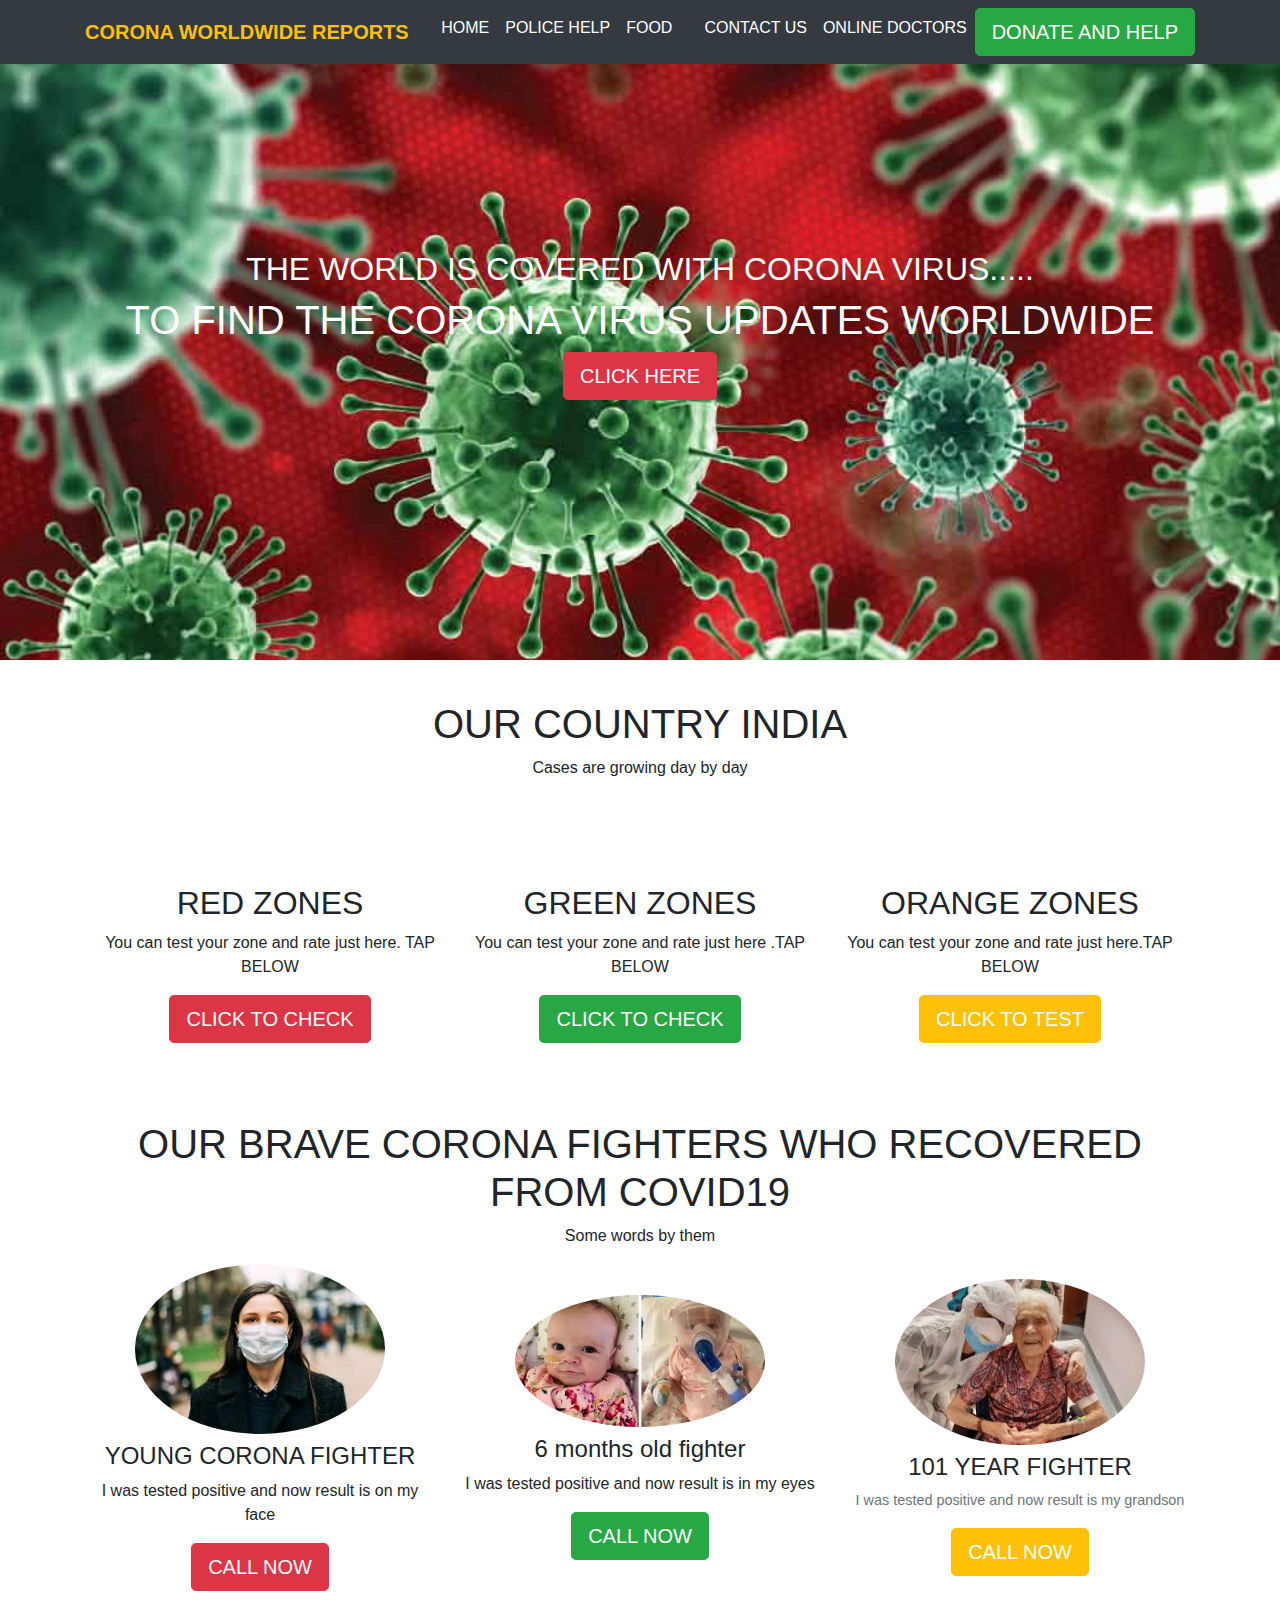
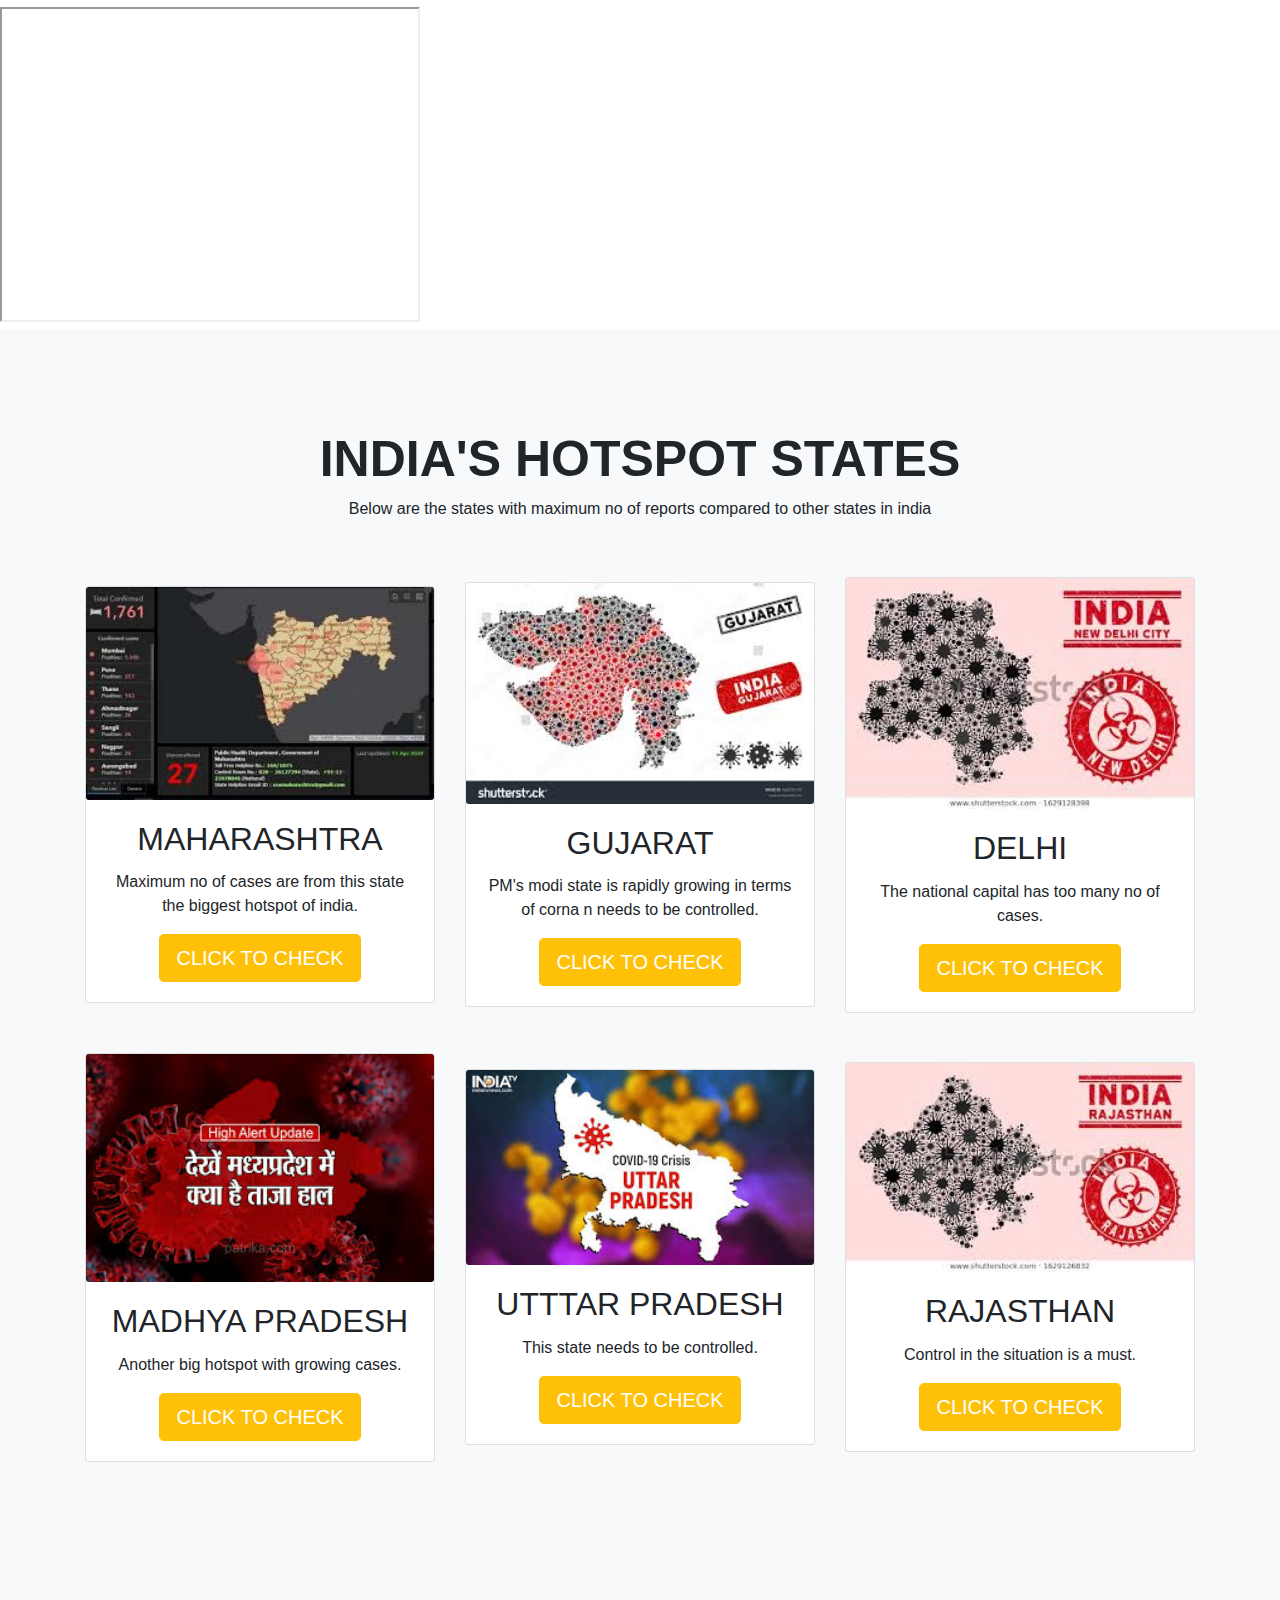
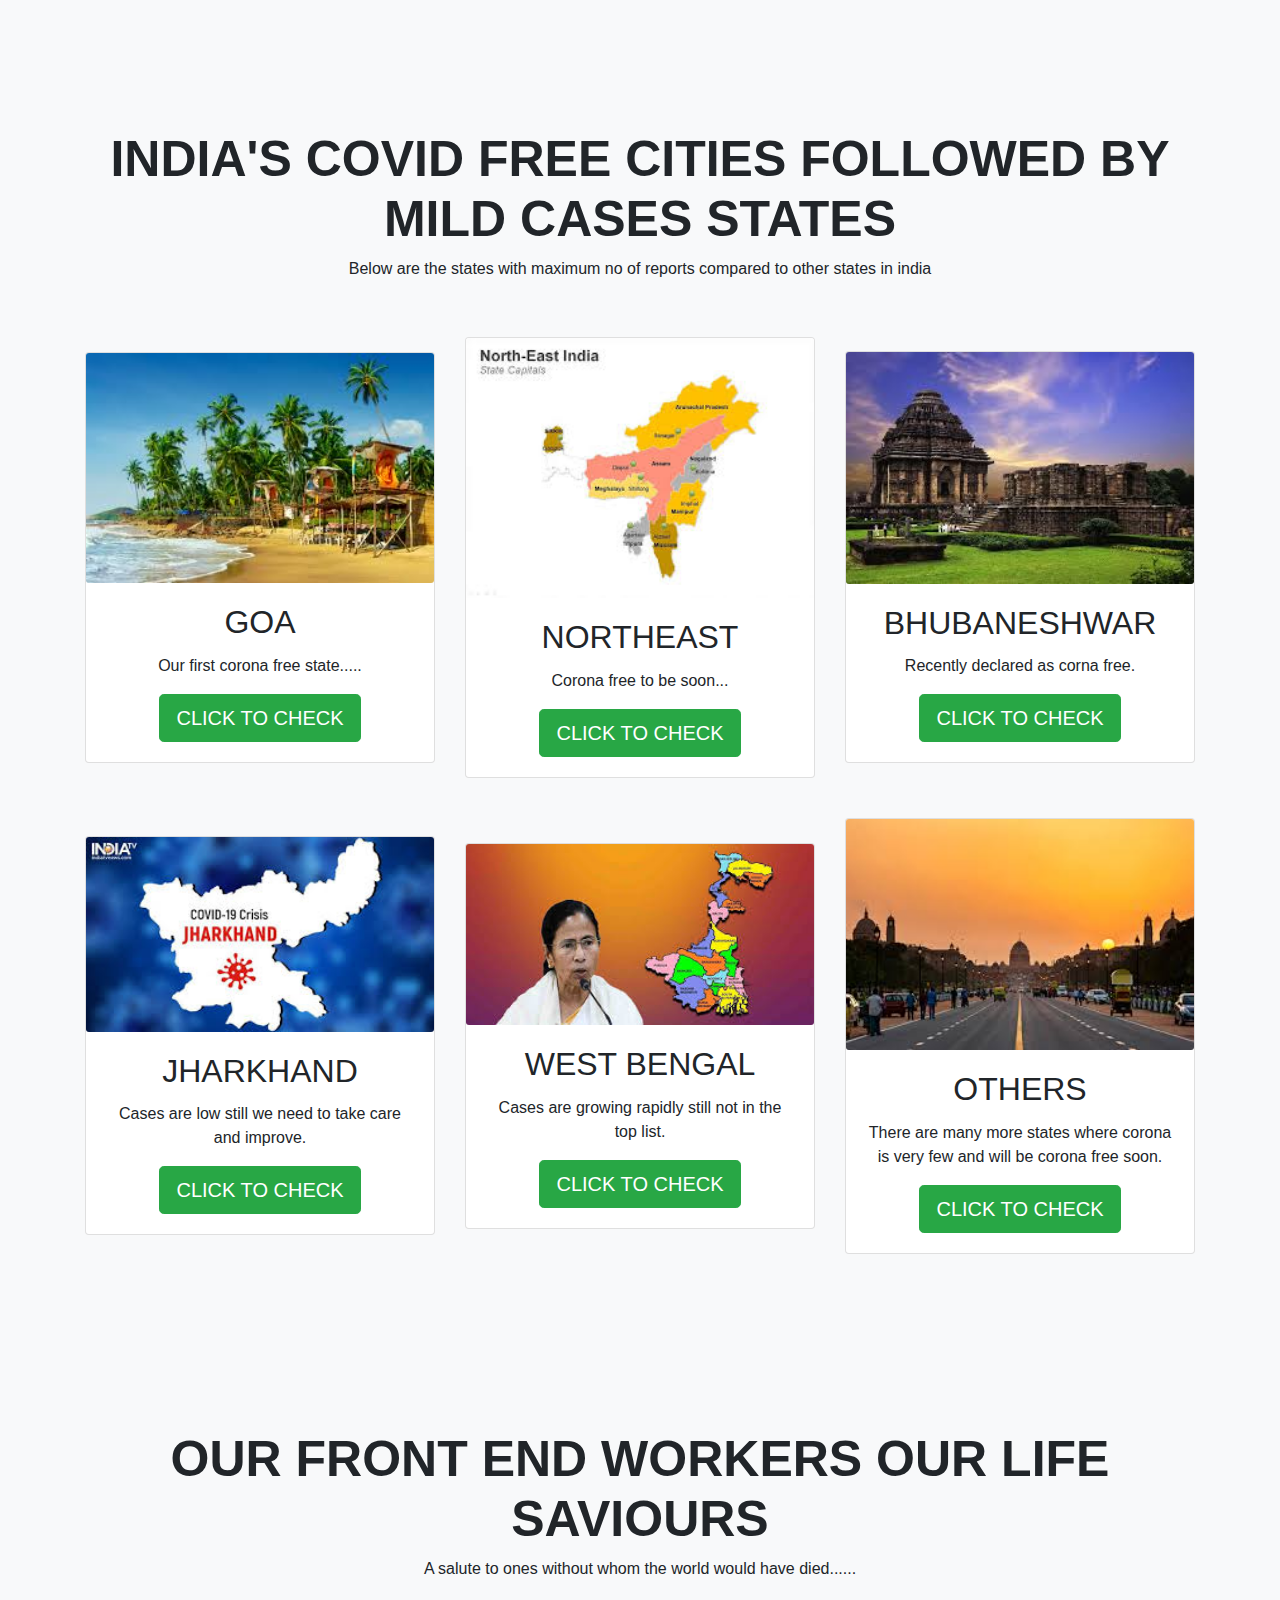
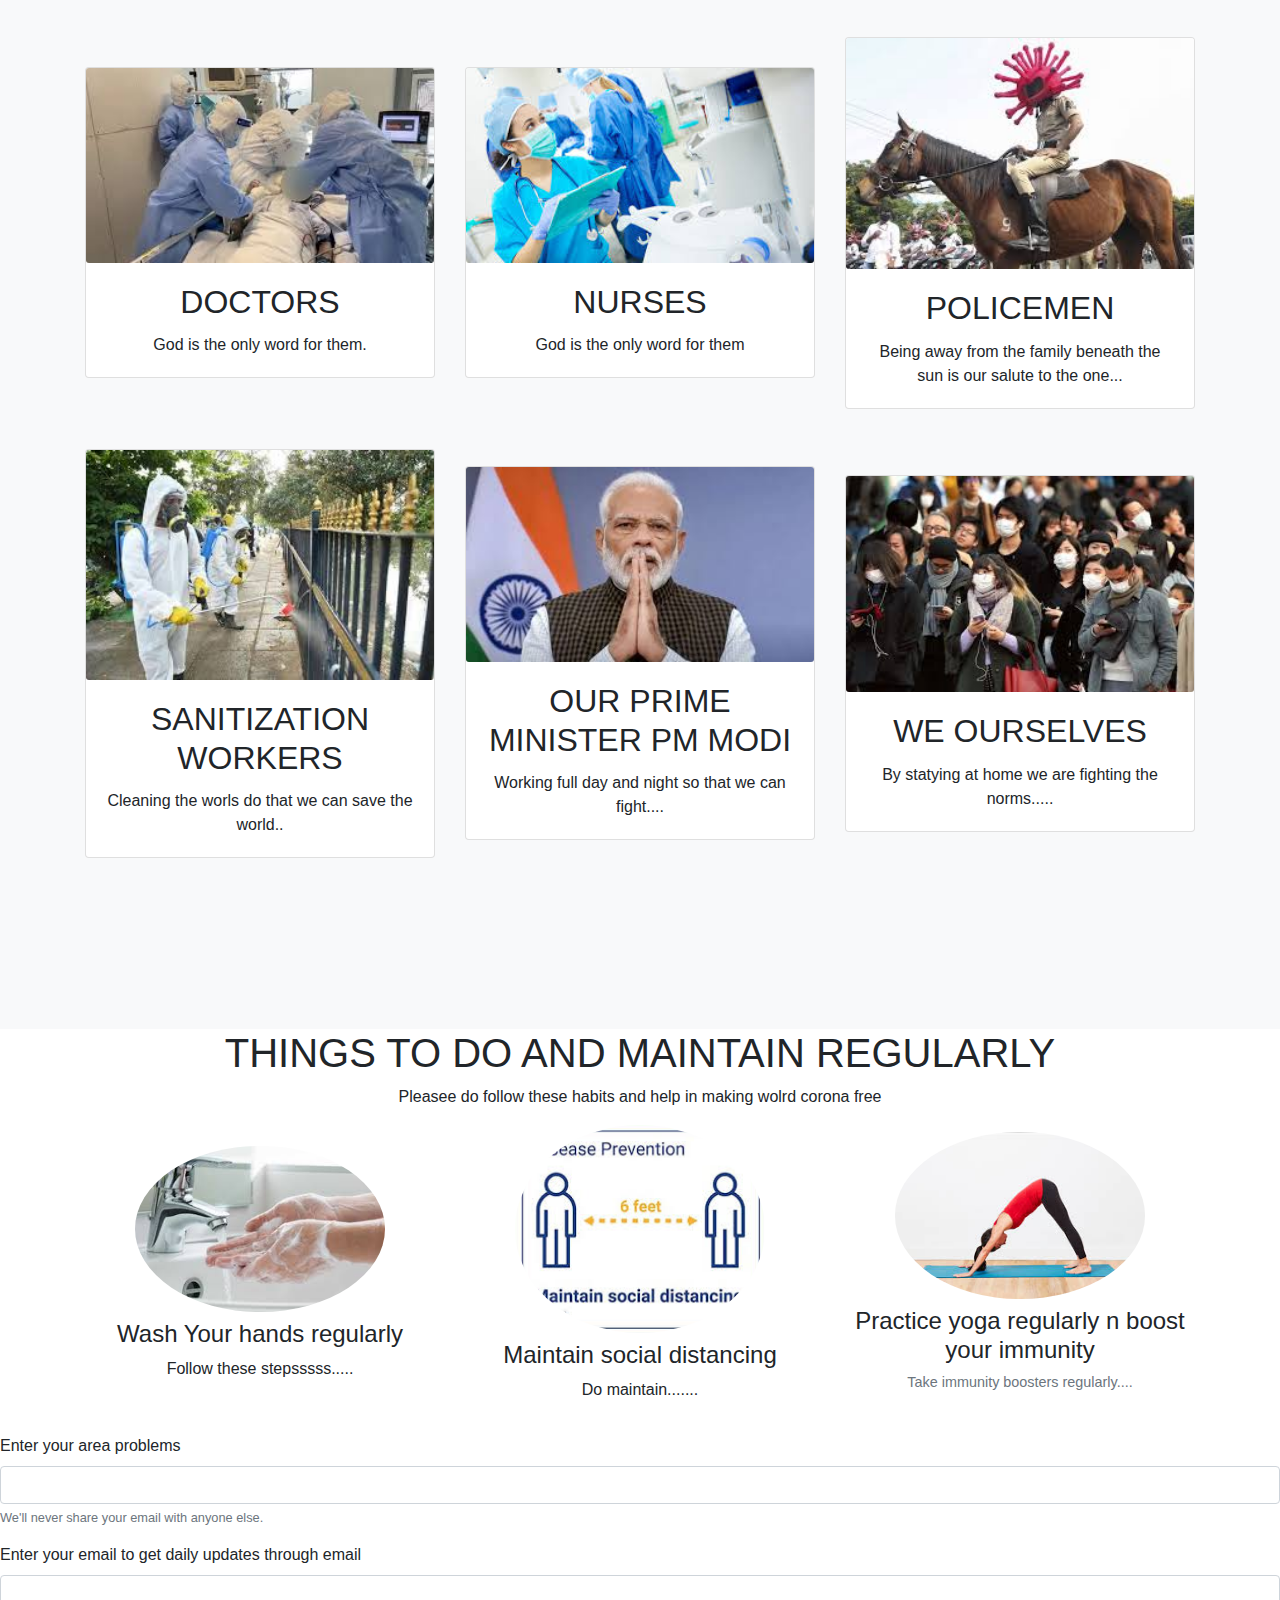
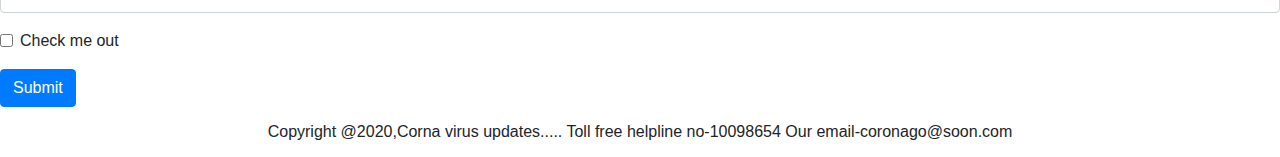
<file: index.html>
<!DOCTYPE html>
<html>
<head>
	<title>CORONA UPDATES</title>
	<link rel="stylesheet" type="text/css" href="css/style.css">
	<!-- Latest compiled and minified CSS -->
<link rel="stylesheet" href="https://maxcdn.bootstrapcdn.com/bootstrap/4.4.1/css/bootstrap.min.css">

<!-- jQuery library -->
<script src="https://ajax.googleapis.com/ajax/libs/jquery/3.4.1/jquery.min.js"></script>

<!-- Popper JS -->
<script src="https://cdnjs.cloudflare.com/ajax/libs/popper.js/1.16.0/umd/popper.min.js"></script>

<!-- Latest compiled JavaScript -->
<script src="https://maxcdn.bootstrapcdn.com/bootstrap/4.4.1/js/bootstrap.min.js">
	
</script> 
<link rel="stylesheet" href="https://cdnjs.cloudflare.com/ajax/libs/font-awesome/4.7.0/css/font-awesome.min.css">

<meta name="viewport" content="width=device-width, initial-scale=1">
</head>
<body>
	<div class="bgimg" >

		<nav class="navbar navbar-expand-md bg-dark navbar-dark fixed-top">
			<div class="container">
				<a href="" class="navbar-brand text-warning font-weight-bold">CORONA WORLDWIDE REPORTS</a>

				<button class="navbar-toggler" type="button" data-toggle="collapse" data-targer="#collapsenavbar">
					<span class="navbar-toggler-icon">
					</span>
				</button>

				<div class="collapse navbar-collapse text-centre" id="collapsenavbar">

				<ul class="navbar-nav ml-auto ">
				  <li class="nav-item">
				  	<a href="" class="nav-link text-white">HOME</a>

				  </li>
				   <li class="nav-item">
				  	<a href="" class="nav-link text-white">POLICE HELP</a>

				  </li>
				   <li class="nav-item">
				  	<a href="" class="nav-link text-white">FOOD</a>

				  </li>
				   <li class="nav-item">
				  	<a href="" class="nav-link text-white"></a>

				  </li>
				   <li class="nav-item">
				  	<a href="" class="nav-link text-white">CONTACT US</a>

				  </li>
				   <li class="nav-item">
				  	<a href="" class="nav-link text-white">ONLINE DOCTORS</a>

				  </li>
				   <button class="btn btn-success text-black btn-lg">DONATE AND HELP </button>

				</ul>	

				
			</div>

		</nav>

		<div class="container text-center  text-white
		hearderset">
			 <h2>THE WORLD IS COVERED WITH CORONA VIRUS.....</h2>
			 <h1>TO FIND THE CORONA VIRUS UPDATES WORLDWIDE</h1>
			 <button class="btn btn-danger text- btn-lg">CLICK HERE </button>
	</div>

	<section class ="container ourservices text-center text-black">

		<h1>OUR COUNTRY INDIA</h1>
		<p>Cases are growing day by day</p>

		<div class="row rowsetting">
			<div class ="col-lg-4 col-md-4 col-sm-4 col-10 d-block m-auto">
				<div class="imagesetting d-block m-auto"><i class="fa .fa-opencart fa-3x "></i> </div>

				<h2>RED ZONES</h2>
				<p> You can test your zone and rate just here. TAP BELOW</p>
				 <button class="btn btn-danger text-white btn-lg">CLICK TO CHECK </button>
			</div>
		
			<div class ="col-lg-4 col-md-4 col-sm-4 col-10 d-block m-auto">
				<div class="imagesetting d-block m-auto"><i class="fa .fa-opencart fa-3x "></i> </div>

				<h2>GREEN ZONES</h2>
				<p> You can test your zone and rate just here .TAP BELOW</p>
				 <button class="btn btn-success text-white btn-lg">CLICK TO CHECK </button>
			</div>
				<div class ="col-lg-4 col-md-4 col-sm-4 col-10 d-block m-auto">
				<div class="imagesetting d-block m-auto"><i class="fa .fa-opencart fa-3x "></i> </div>

				<h2>ORANGE ZONES</h2>
				<p> You can test your zone and rate just here.TAP BELOW</p>
				 <button class="btn btn-warning text-white btn-lg">CLICK TO TEST </button>
			</div>
		</div>
</section>
<section class="ourteam">
		<div class="container text-center">
			<h1>OUR BRAVE CORONA FIGHTERS WHO RECOVERED FROM COVID19</h1>
			<p>Some words by them</p>
			<div class="row">
				<div class="col-lg-4 col-md-4 col-sm-10 col-12 d-block m-auto">
					<figure class="figure">
						<img src="image/w1.jpg" class="figure-img img-fluid rounded-circle" height="250px" width="250px">
						<figcaption>
							<h4>YOUNG CORONA FIGHTER</h4>
							<p>I was tested positive and now result is on my face</p>
							<button class="btn btn-danger text-white btn-lg">CALL NOW </button>
						</figcaption>
					</figure>

			</div>
			<div class="col-lg-4 col-md-4 col-sm-10 col-12 d-block m-auto">
					<figure class="figure">
						<img src="image/w2.jpg" class="figure-img img-fluid rounded-circle" height="250px" width="250px">
						<figcaption>
							<h4>6 months old fighter</h4>
							<p>I was tested positive and now result is in my eyes</p>
							<button class="btn btn-success text-white btn-lg">CALL NOW </button>
						</figcaption>
					</figure>

			</div>
			<div class="col-lg-4 col-md-4 col-sm-10 col-12 d-block m-auto">
					<figure class="figure">
						<img src="image/w3.jpg" class="figure-img img-fluid rounded-circle" height="250px" width="250px">
						<figcaption>
							<h4>101 YEAR FIGHTER</h4>
							<p class="figure-caption">I was tested positive and now result is my grandson</p>
							 <button class="btn btn-warning text-white btn-lg">CALL NOW </button>
						</figcaption>
					</figure>

			</div>
		</div>
	</div>


<iframe width="420" height="315"
src="https://www.youtube.com/embed/zCRUPWDIgYM">
</iframe>



	</section>
	<!-------------------------portfolio--------------------------------------------------->
		<section class="portfolio bg-light">
		<div class="container text-center">
			<h1>INDIA'S HOTSPOT STATES</h1>
			<p>Below are the states with maximum no of reports compared to other states in india</p>

			<div class="row">
				<div class="col-lg-4 col-md-4 col-sm-12 col-10 d-block m-auto">
					<div class="card">
						<img src ="image/mh.jpg" class="card-img img-fluid">
						<div class="card-body">
							<h2 class="card-title">MAHARASHTRA</h2>
							<p class="card-text">Maximum no of cases are from this state the biggest hotspot of india.</p>
							<button class="btn btn-warning text-white btn-lg">CLICK TO CHECK </button>
						</div>
					</div>
				</div>
				<div class="col-lg-4 col-md-4 col-sm-12 col-10 d-block m-auto">
					<div class="card">
						<img src ="image/g.jpg" class="card-img img-fluid">
						<div class="card-body">
							<h2 class="card-title">GUJARAT</h2>
							<p class="card-text">PM's modi state is rapidly growing in terms of corna n needs to be controlled.</p>
							<button class="btn btn-warning text-white btn-lg">CLICK TO CHECK </button>
						</div>
					</div>
				</div>
				<div class="col-lg-4 col-md-4 col-sm-12 col-10 d-block m-auto">
					<div class="card">
						<img src ="image/dl.jpg" class="card-img img-fluid">
						<div class="card-body">
							<h2 class="card-title">DELHI</h2>
							<p class="card-text">The national capital has too many no of cases.</p>
							<button class="btn btn-warning text-white btn-lg">CLICK TO CHECK </button>
						</div>
					</div>
				</div>
              </div>
              <div class="row">
				<div class="col-lg-4 col-md-4 col-sm-12 col-10 d-block m-auto">
					<div class="card">
						<img src ="image/mpp.jpg" class="card-img img-fluid">
						<div class="card-body">
							<h2 class="card-title">MADHYA PRADESH</h2>
							<p class="card-text">Another big hotspot with growing cases.</p>
							<button class="btn btn-warning text-white btn-lg">CLICK TO CHECK </button>
						</div>
					</div>
				</div>
				<div class="col-lg-4 col-md-4 col-sm-12 col-10 d-block m-auto">
					<div class="card">
						<img src ="image/uttar.jpg" class="card-img img-fluid">
						<div class="card-body">
							<h2 class="card-title">UTTTAR PRADESH</h2>
							<p class="card-text">This state needs to be controlled.</p>
							<button class="btn btn-warning text-white btn-lg">CLICK TO CHECK </button>
						</div>
					</div>
				</div>
				<div class="col-lg-4 col-md-4 col-sm-12 col-10 d-block m-auto">
					<div class="card">
						<img src ="image/rj.jpg" class="card-img img-fluid">
						<div class="card-body">
							<h2 class="card-title">RAJASTHAN</h2>
							<p class="card-text">Control in the situation is a must.</p>
							<button class="btn btn-warning text-white btn-lg">CLICK TO CHECK</button>
						</div>
					</div>
				</div>
							</div>


		</div>



		



	</section>
	<section class="portfolio bg-light">
		<div class="container text-center">
			<h1>INDIA'S COVID FREE CITIES FOLLOWED BY MILD CASES STATES</h1>
			<p>Below are the states with maximum no of reports compared to other states in india</p>

			<div class="row">
				<div class="col-lg-4 col-md-4 col-sm-12 col-10 d-block m-auto">
					<div class="card">
						<img src ="image/goa.jpg" class="card-img img-fluid">
						<div class="card-body">
							<h2 class="card-title">GOA</h2>
							<p class="card-text">Our first corona free state.....</p>
							<button class="btn btn-success text-white btn-lg">CLICK TO CHECK </button>
						</div>
					</div>
				</div>
				<div class="col-lg-4 col-md-4 col-sm-12 col-10 d-block m-auto">
					<div class="card">
						<img src ="image/ne.jpg" class="card-img img-fluid">
						<div class="card-body">
							<h2 class="card-title">NORTHEAST</h2>
							<p class="card-text">Corona free to be soon...</p>
							<button class="btn btn-success text-white btn-lg">CLICK TO CHECK</button>
						</div>
					</div>
				</div>
				<div class="col-lg-4 col-md-4 col-sm-12 col-10 d-block m-auto">
					<div class="card">
						<img src ="image/bb.jpg" class="card-img img-fluid">
						<div class="card-body">
							<h2 class="card-title">BHUBANESHWAR</h2>
							<p class="card-text">Recently declared as corna free.</p>
							<button class="btn btn-success text-white btn-lg">CLICK TO CHECK </button>
						</div>
					</div>
				</div>
              </div>
              <div class="row">
				<div class="col-lg-4 col-md-4 col-sm-12 col-10 d-block m-auto">
					<div class="card">
						<img src ="image/jk.jpg" class="card-img img-fluid">
						<div class="card-body">
							<h2 class="card-title">JHARKHAND</h2>
							<p class="card-text">Cases are low still we need to take care and improve.</p>
							<button class="btn btn-success text-white btn-lg">CLICK TO CHECK </button>
						</div>
					</div>
				</div>
				<div class="col-lg-4 col-md-4 col-sm-12 col-10 d-block m-auto">
					<div class="card">
						<img src ="image/wb.jpg" class="card-img img-fluid">
						<div class="card-body">
							<h2 class="card-title">WEST BENGAL</h2>
							<p class="card-text">Cases are growing rapidly still not in the top list.</p>
							<button class="btn btn-success text-white btn-lg">CLICK TO CHECK </button>
						</div>
					</div>
				</div>
				<div class="col-lg-4 col-md-4 col-sm-12 col-10 d-block m-auto">
					<div class="card">
						<img src ="image/ot.jpg" class="card-img img-fluid">
						<div class="card-body">
							<h2 class="card-title">OTHERS</h2>
							<p class="card-text">There are many more states where corona is very few and will be corona free soon.</p>
							<button class="btn btn-success text-white btn-lg">CLICK TO CHECK </button>
						</div>
					</div>
				</div>
							</div>


		</div>






	</section>
	<section class="portfolio bg-light">
		<div class="container text-center">
			<h1>OUR FRONT END WORKERS OUR LIFE SAVIOURS</h1>
			<p>A salute to ones without whom the world would have died......</p>

			<div class="row">
				<div class="col-lg-4 col-md-4 col-sm-12 col-10 d-block m-auto">
					<div class="card">
						<img src ="image/doc.jpg" class="card-img img-fluid">
						<div class="card-body">
							<h2 class="card-title">DOCTORS</h2>
							<p class="card-text">God is the only word for them.</p>
							
						</div>
					</div>
				</div>
				<div class="col-lg-4 col-md-4 col-sm-12 col-10 d-block m-auto">
					<div class="card">
						<img src ="image/nurse.jpg" class="card-img img-fluid">
						<div class="card-body">
							<h2 class="card-title">NURSES</h2>
							<p class="card-text">God is the only word for them</p>
							
						</div>
					</div>
				</div>
				<div class="col-lg-4 col-md-4 col-sm-12 col-10 d-block m-auto">
					<div class="card">
						<img src ="image/police.jpg" class="card-img img-fluid">
						<div class="card-body">
							<h2 class="card-title">POLICEMEN</h2>
							<p class="card-text">Being away from the family beneath the sun is our salute to the one...</p>
							
						</div>
					</div>
				</div>
              </div>
              <div class="row">
				<div class="col-lg-4 col-md-4 col-sm-12 col-10 d-block m-auto">
					<div class="card">
						<img src ="image/sani.jpg" class="card-img img-fluid">
						<div class="card-body">
							<h2 class="card-title">SANITIZATION WORKERS</h2>
							<p class="card-text">Cleaning the worls do that we can save the world..</p>
							
						</div>
					</div>
				</div>
				<div class="col-lg-4 col-md-4 col-sm-12 col-10 d-block m-auto">
					<div class="card">
						<img src ="image/modi.jpg" class="card-img img-fluid">
						<div class="card-body">
							<h2 class="card-title">OUR PRIME MINISTER PM MODI</h2>
							<p class="card-text">Working full day and night so that we can fight....</p>
							
						</div>
					</div>
				</div>
				<div class="col-lg-4 col-md-4 col-sm-12 col-10 d-block m-auto">
					<div class="card">
						<img src ="image/ppl.jpg" class="card-img img-fluid">
						<div class="card-body">
							<h2 class="card-title">WE OURSELVES</h2>
							<p class="card-text">By statying at home we are fighting the norms.....</p>
							
						</div>
					</div>
				</div>
							</div>


		</div>






	</section>

	<section class="ourteam">
		<div class="container text-center">
			<h1>THINGS TO DO AND MAINTAIN REGULARLY</h1>
			<p>Pleasee do follow these habits and help in making wolrd corona free</p>
			<div class="row">
				<div class="col-lg-4 col-md-4 col-sm-10 col-12 d-block m-auto">
					<figure class="figure">
						<img src="image/wash.jpg" class="figure-img img-fluid rounded-circle" height="250px" width="250px">
						<figcaption>
							<h4>Wash Your hands regularly</h4>
							<p>Follow these stepsssss.....</p>
							
						</figcaption>
					</figure>

			</div>
			<div class="col-lg-4 col-md-4 col-sm-10 col-12 d-block m-auto">
					<figure class="figure">
						<img src="image/social.jpg" class="figure-img img-fluid rounded-circle" height="250px" width="250px">
						<figcaption>
							<h4>Maintain social distancing</h4>
							<p>Do maintain.......</p>
							
						</figcaption>
					</figure>

			</div>
			<div class="col-lg-4 col-md-4 col-sm-10 col-12 d-block m-auto">
					<figure class="figure">
						<img src="image/yoga.jpg" class="figure-img img-fluid rounded-circle" height="250px" width="250px">
						<figcaption>
							<h4>Practice yoga regularly n boost your immunity</h4>
							<p class="figure-caption">Take immunity boosters regularly....</p>
							
						</figcaption>
					</figure>

			</div>
		</div>
	</div>
	</section>




	
	<form>
  <div class="form-group">
    <label for="exampleInputEmail1">Enter your area problems </label>
    <input type="email" class="form-control" id="exampleInputEmail1" aria-describedby="emailHelp">
    <small id="emailHelp" class="form-text text-muted">We'll never share your email with anyone else.</small>
  </div>
  <div class="form-group">
    <label for="exampleInputPassword1">Enter your email to get daily updates through email</label>
    <input type="password" class="form-control" id="exampleInputPassword1">
  </div>
  <div class="form-group form-check">
    <input type="checkbox" class="form-check-input" id="exampleCheck1">
    <label class="form-check-label" for="exampleCheck1">Check me out</label>
  </div>
  <button type="submit" class="btn btn-primary">Submit</button>
</form>

	<fotter class="footer">
		<h6 class="text-center">Copyright @2020,Corna virus updates.....
								Toll free helpline no-10098654 Our email-coronago@soon.com</h6>
	</fotter>


</body>
</html>
</file>
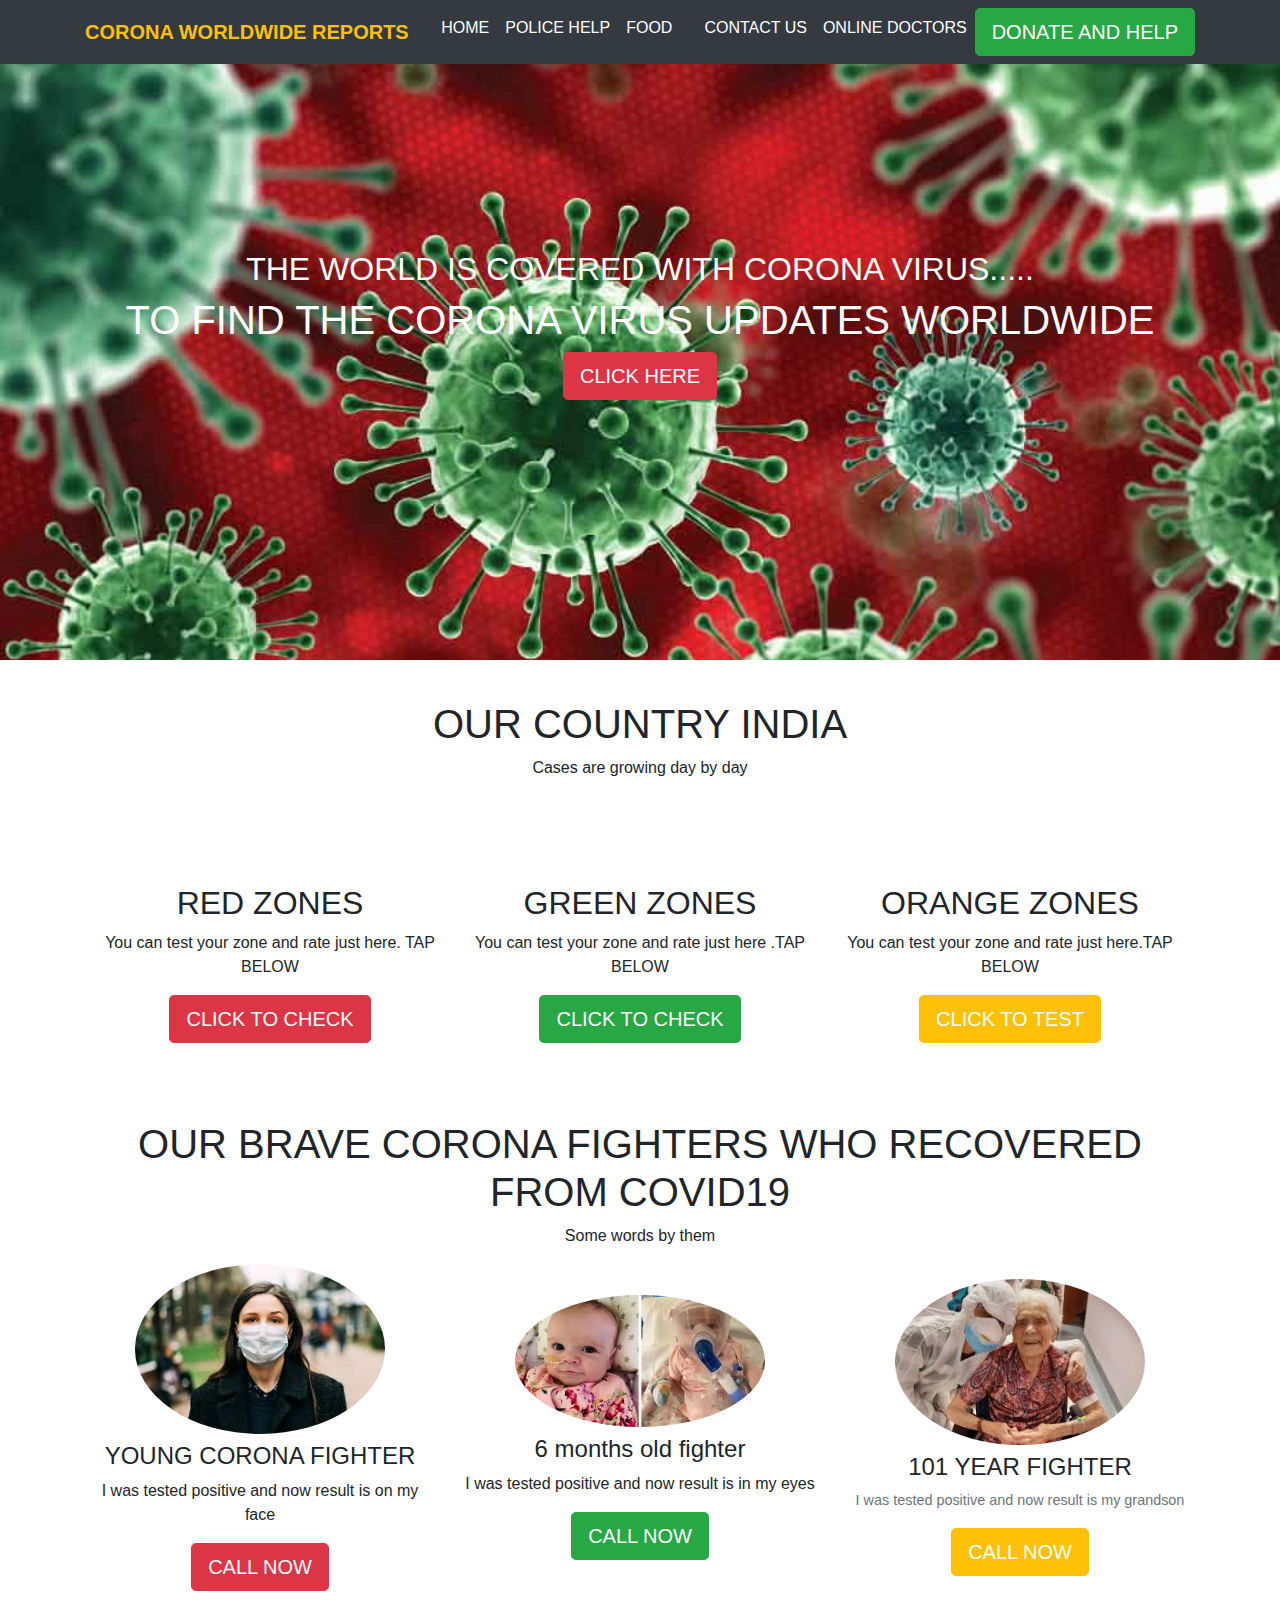
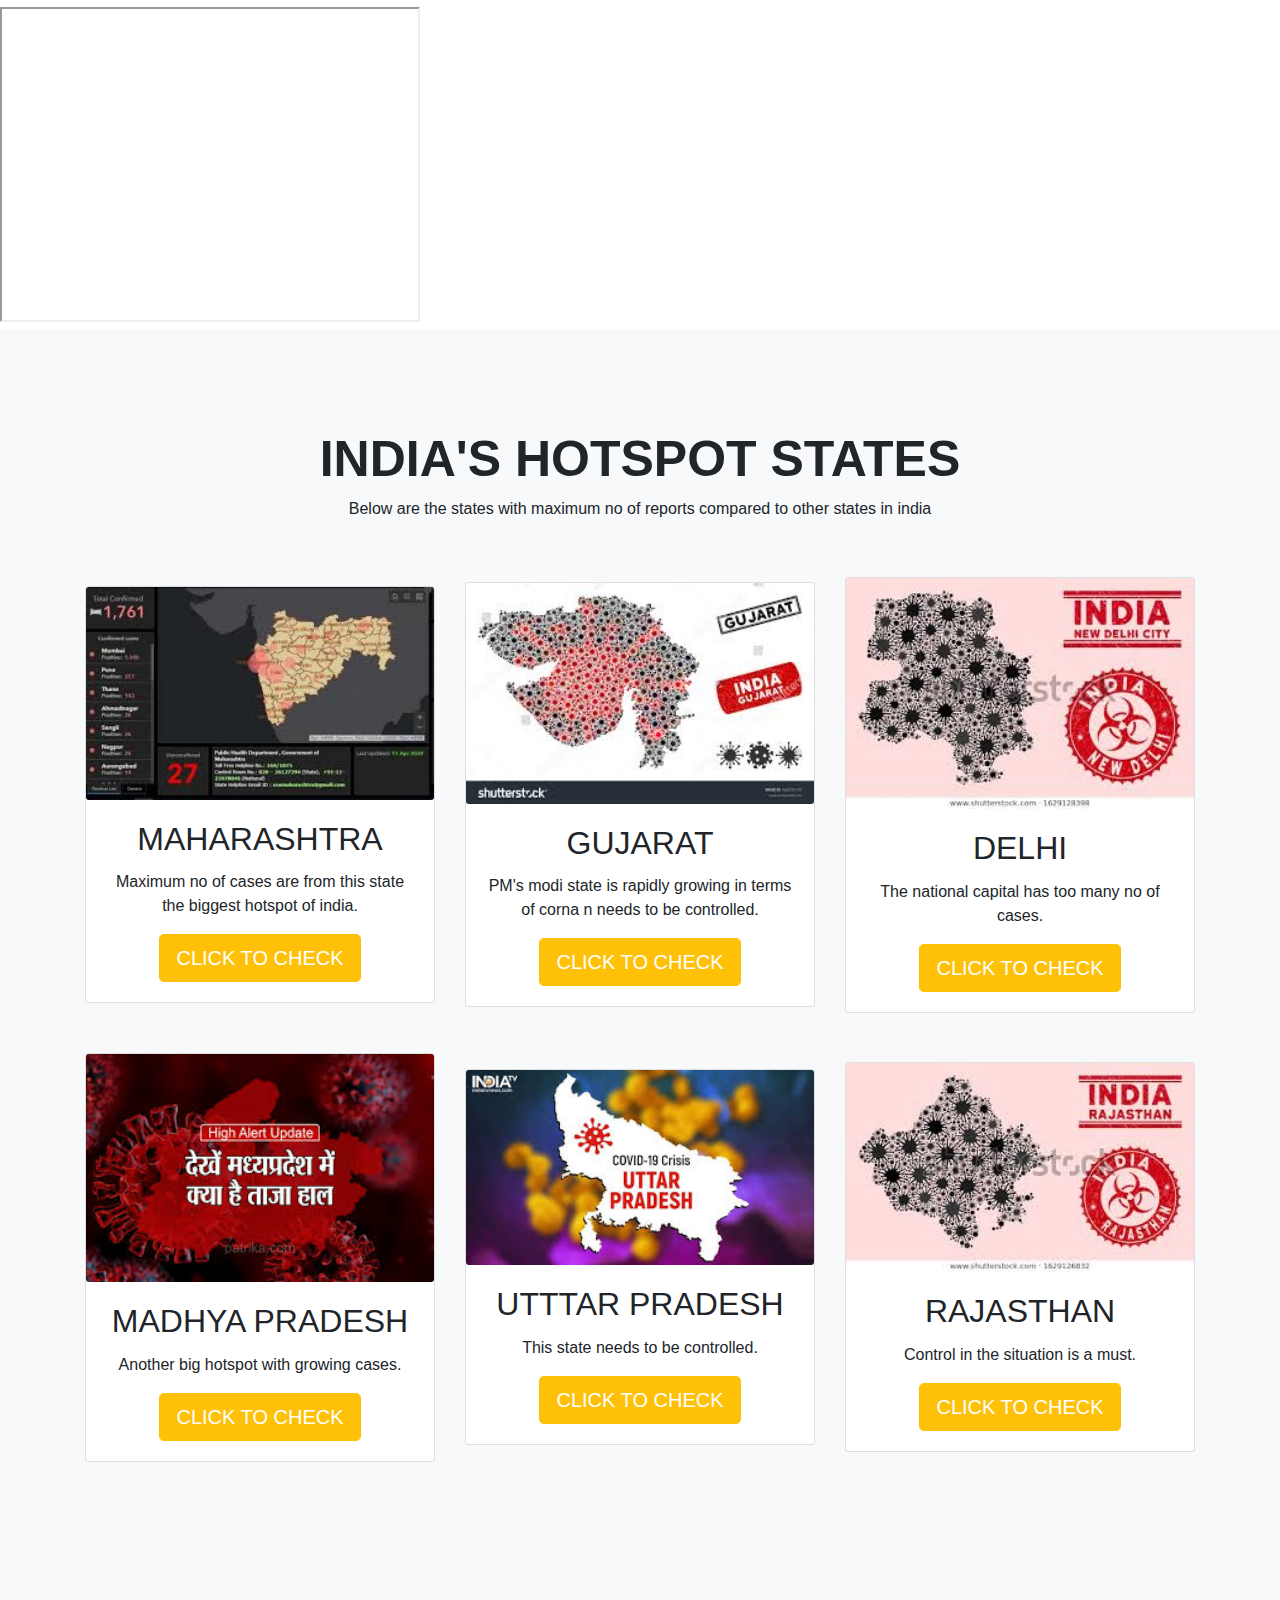
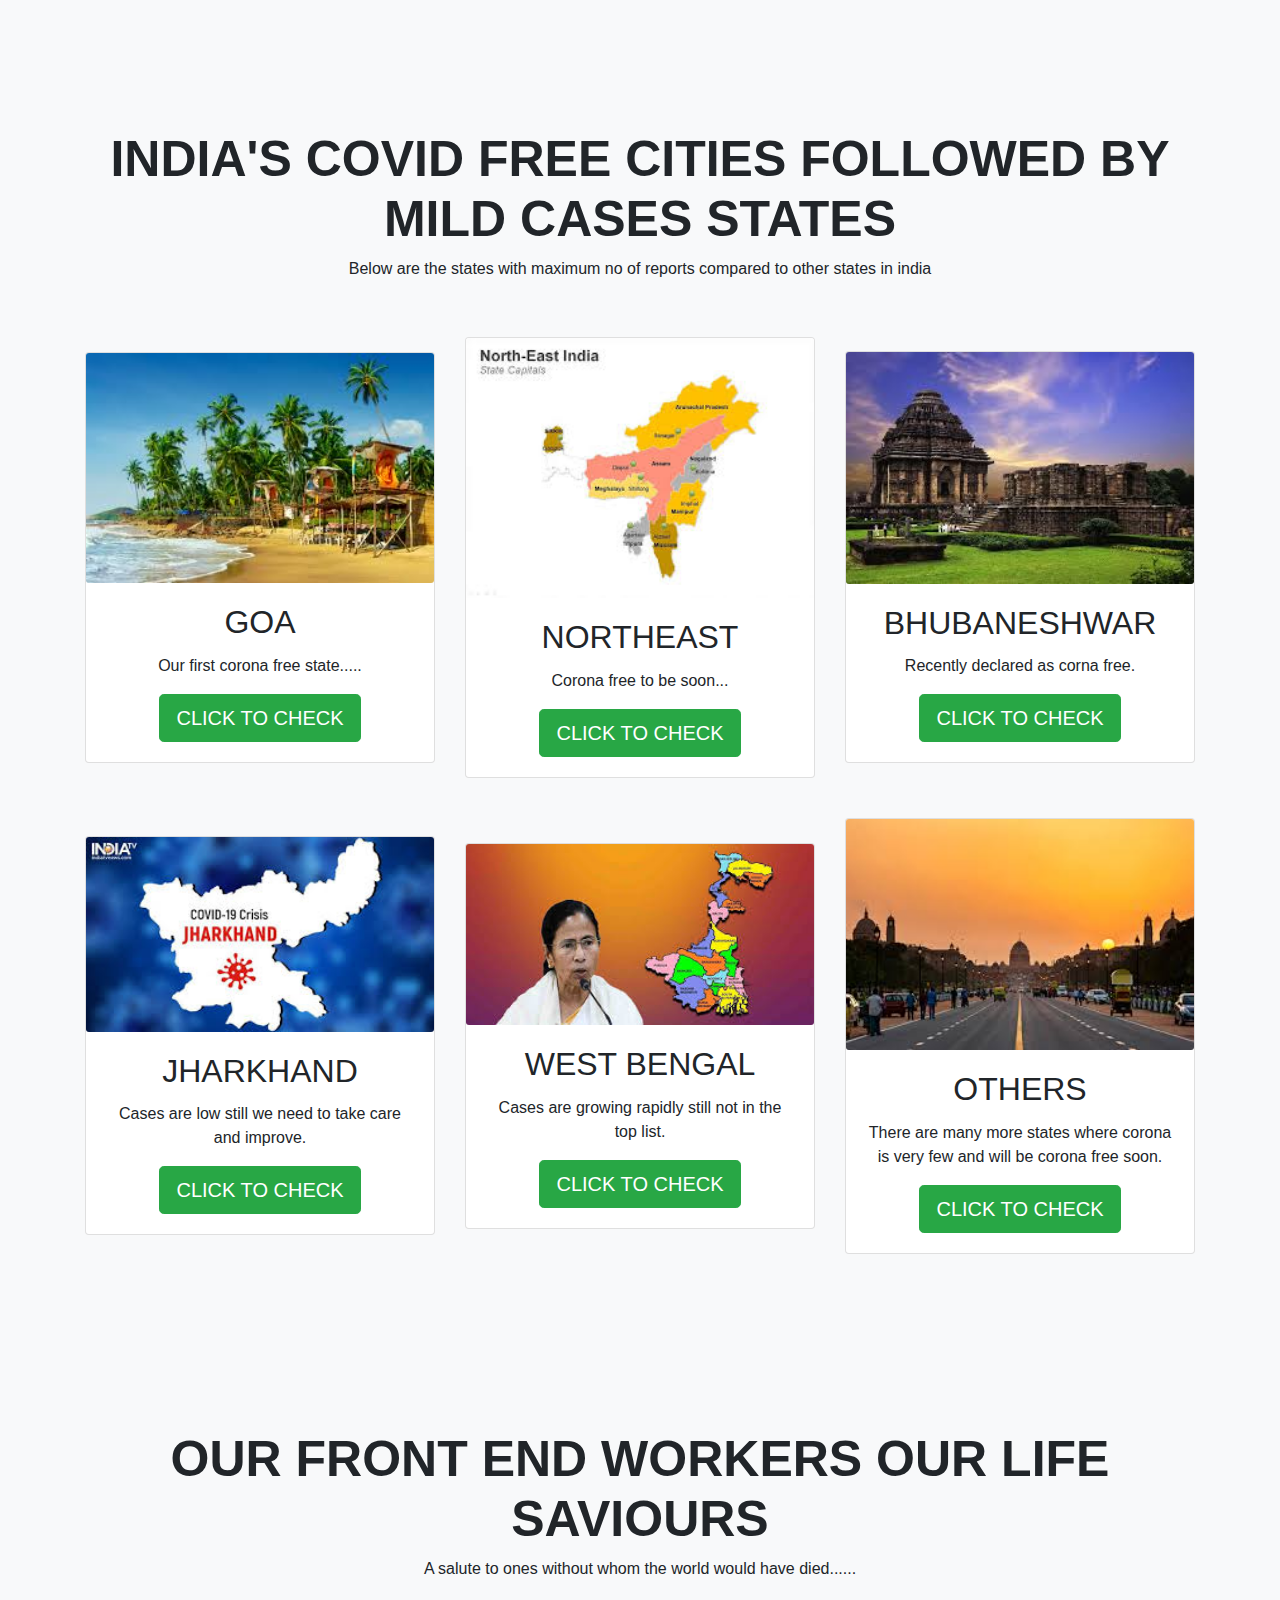
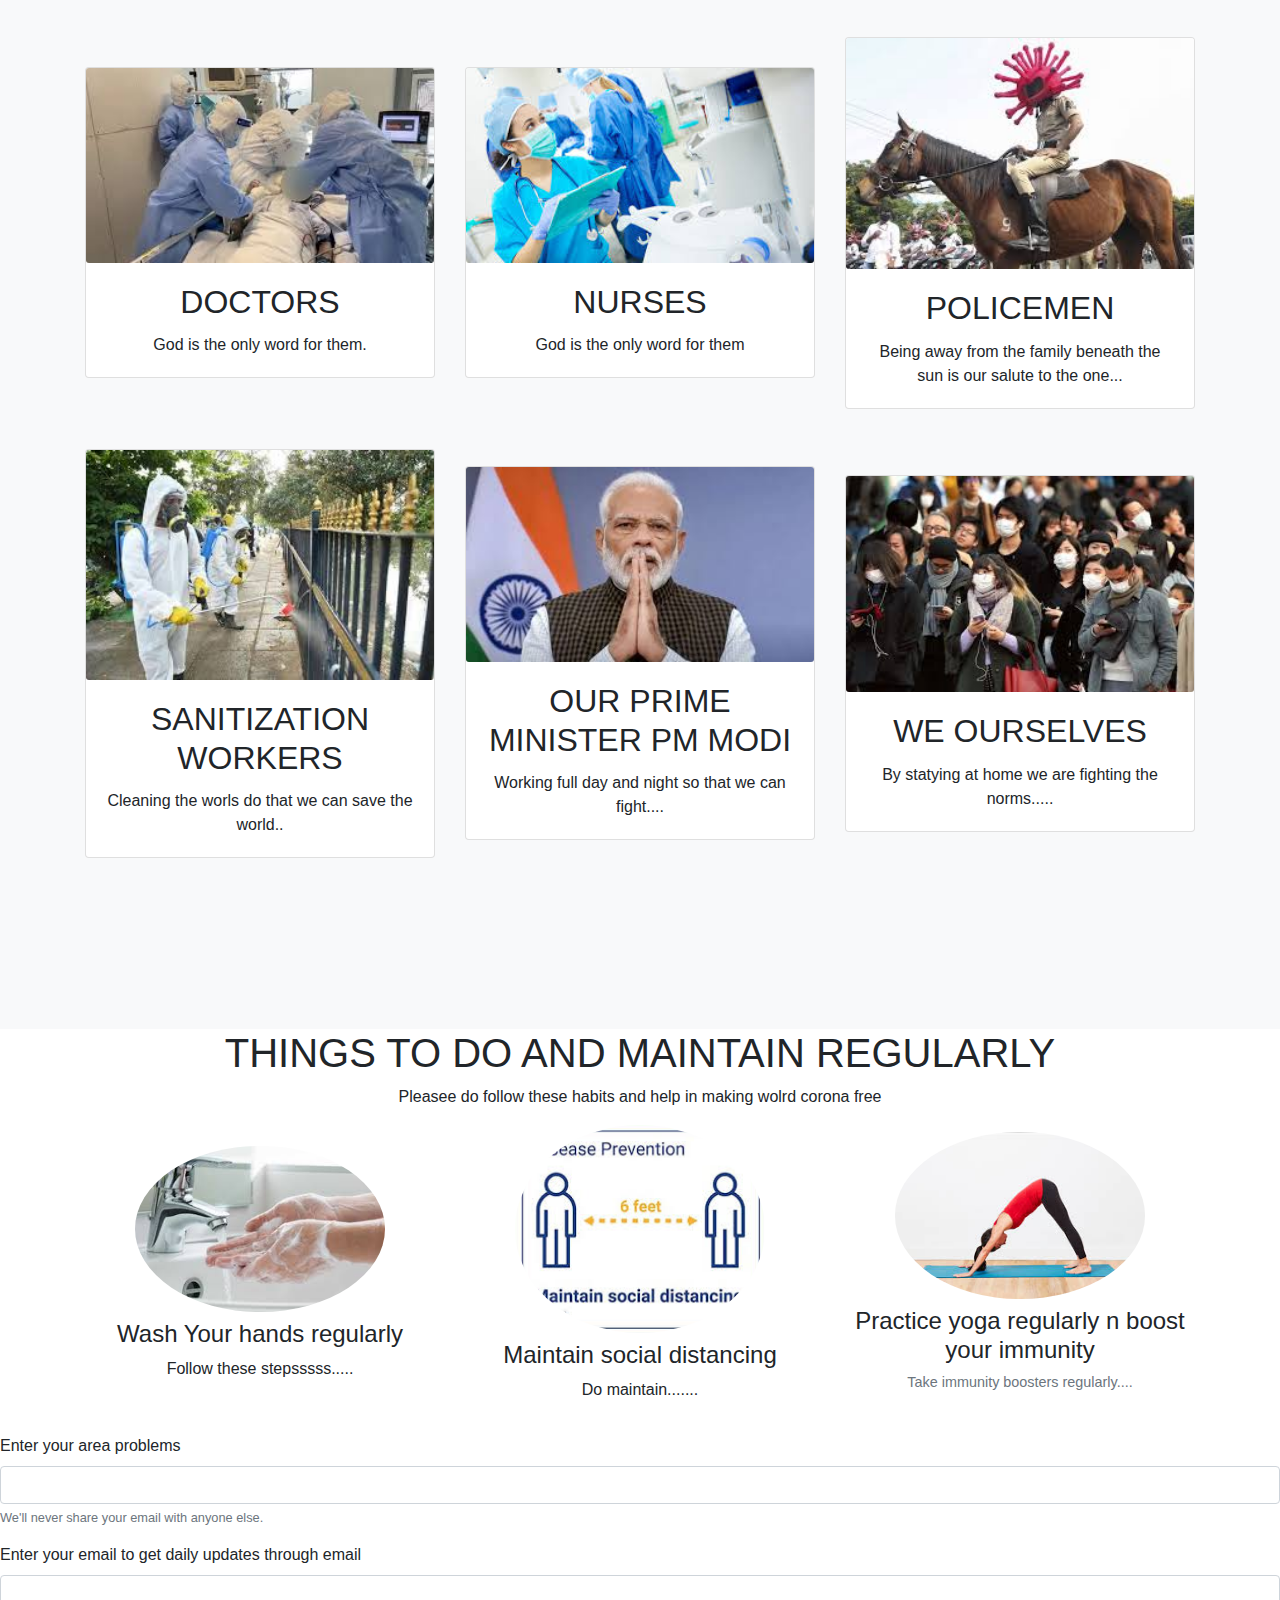
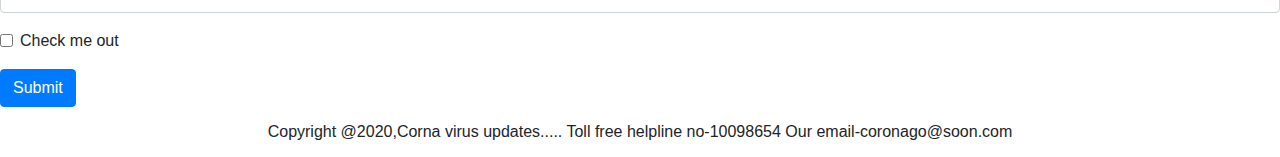
<file: covid.html>
<!DOCTYPE html>
<html>
<head>
	<title>CORONA UPDATES</title>
	<link rel="stylesheet" type="text/css" href="css/style.css">
	<!-- Latest compiled and minified CSS -->
<link rel="stylesheet" href="https://maxcdn.bootstrapcdn.com/bootstrap/4.4.1/css/bootstrap.min.css">

<!-- jQuery library -->
<script src="https://ajax.googleapis.com/ajax/libs/jquery/3.4.1/jquery.min.js"></script>

<!-- Popper JS -->
<script src="https://cdnjs.cloudflare.com/ajax/libs/popper.js/1.16.0/umd/popper.min.js"></script>

<!-- Latest compiled JavaScript -->
<script src="https://maxcdn.bootstrapcdn.com/bootstrap/4.4.1/js/bootstrap.min.js">
	
</script> 
<link rel="stylesheet" href="https://cdnjs.cloudflare.com/ajax/libs/font-awesome/4.7.0/css/font-awesome.min.css">

<meta name="viewport" content="width=device-width, initial-scale=1">
</head>
<body>
	<div class="bgimg" >

		<nav class="navbar navbar-expand-md bg-dark navbar-dark fixed-top">
			<div class="container">
				<a href="" class="navbar-brand text-warning font-weight-bold">CORONA WORLDWIDE REPORTS</a>

				<button class="navbar-toggler" type="button" data-toggle="collapse" data-targer="#collapsenavbar">
					<span class="navbar-toggler-icon">
					</span>
				</button>

				<div class="collapse navbar-collapse text-centre" id="collapsenavbar">

				<ul class="navbar-nav ml-auto ">
				  <li class="nav-item">
				  	<a href="" class="nav-link text-white">HOME</a>

				  </li>
				   <li class="nav-item">
				  	<a href="" class="nav-link text-white">POLICE HELP</a>

				  </li>
				   <li class="nav-item">
				  	<a href="" class="nav-link text-white">FOOD</a>

				  </li>
				   <li class="nav-item">
				  	<a href="" class="nav-link text-white"></a>

				  </li>
				   <li class="nav-item">
				  	<a href="" class="nav-link text-white">CONTACT US</a>

				  </li>
				   <li class="nav-item">
				  	<a href="" class="nav-link text-white">ONLINE DOCTORS</a>

				  </li>
				   <button class="btn btn-success text-black btn-lg">DONATE AND HELP </button>

				</ul>	

				
			</div>

		</nav>

		<div class="container text-center  text-white
		hearderset">
			 <h2>THE WORLD IS COVERED WITH CORONA VIRUS.....</h2>
			 <h1>TO FIND THE CORONA VIRUS UPDATES WORLDWIDE</h1>
			 <button class="btn btn-danger text- btn-lg">CLICK HERE </button>
	</div>

	<section class ="container ourservices text-center text-black">

		<h1>OUR COUNTRY INDIA</h1>
		<p>Cases are growing day by day</p>

		<div class="row rowsetting">
			<div class ="col-lg-4 col-md-4 col-sm-4 col-10 d-block m-auto">
				<div class="imagesetting d-block m-auto"><i class="fa .fa-opencart fa-3x "></i> </div>

				<h2>RED ZONES</h2>
				<p> You can test your zone and rate just here. TAP BELOW</p>
				 <button class="btn btn-danger text-white btn-lg">CLICK TO CHECK </button>
			</div>
		
			<div class ="col-lg-4 col-md-4 col-sm-4 col-10 d-block m-auto">
				<div class="imagesetting d-block m-auto"><i class="fa .fa-opencart fa-3x "></i> </div>

				<h2>GREEN ZONES</h2>
				<p> You can test your zone and rate just here .TAP BELOW</p>
				 <button class="btn btn-success text-white btn-lg">CLICK TO CHECK </button>
			</div>
				<div class ="col-lg-4 col-md-4 col-sm-4 col-10 d-block m-auto">
				<div class="imagesetting d-block m-auto"><i class="fa .fa-opencart fa-3x "></i> </div>

				<h2>ORANGE ZONES</h2>
				<p> You can test your zone and rate just here.TAP BELOW</p>
				 <button class="btn btn-warning text-white btn-lg">CLICK TO TEST </button>
			</div>
		</div>
</section>
<section class="ourteam">
		<div class="container text-center">
			<h1>OUR BRAVE CORONA FIGHTERS WHO RECOVERED FROM COVID19</h1>
			<p>Some words by them</p>
			<div class="row">
				<div class="col-lg-4 col-md-4 col-sm-10 col-12 d-block m-auto">
					<figure class="figure">
						<img src="image/w1.jpg" class="figure-img img-fluid rounded-circle" height="250px" width="250px">
						<figcaption>
							<h4>YOUNG CORONA FIGHTER</h4>
							<p>I was tested positive and now result is on my face</p>
							<button class="btn btn-danger text-white btn-lg">CALL NOW </button>
						</figcaption>
					</figure>

			</div>
			<div class="col-lg-4 col-md-4 col-sm-10 col-12 d-block m-auto">
					<figure class="figure">
						<img src="image/w2.jpg" class="figure-img img-fluid rounded-circle" height="250px" width="250px">
						<figcaption>
							<h4>6 months old fighter</h4>
							<p>I was tested positive and now result is in my eyes</p>
							<button class="btn btn-success text-white btn-lg">CALL NOW </button>
						</figcaption>
					</figure>

			</div>
			<div class="col-lg-4 col-md-4 col-sm-10 col-12 d-block m-auto">
					<figure class="figure">
						<img src="image/w3.jpg" class="figure-img img-fluid rounded-circle" height="250px" width="250px">
						<figcaption>
							<h4>101 YEAR FIGHTER</h4>
							<p class="figure-caption">I was tested positive and now result is my grandson</p>
							 <button class="btn btn-warning text-white btn-lg">CALL NOW </button>
						</figcaption>
					</figure>

			</div>
		</div>
	</div>


<iframe width="420" height="315"
src="https://www.youtube.com/embed/zCRUPWDIgYM">
</iframe>



	</section>
	<!-------------------------portfolio--------------------------------------------------->
		<section class="portfolio bg-light">
		<div class="container text-center">
			<h1>INDIA'S HOTSPOT STATES</h1>
			<p>Below are the states with maximum no of reports compared to other states in india</p>

			<div class="row">
				<div class="col-lg-4 col-md-4 col-sm-12 col-10 d-block m-auto">
					<div class="card">
						<img src ="image/mh.jpg" class="card-img img-fluid">
						<div class="card-body">
							<h2 class="card-title">MAHARASHTRA</h2>
							<p class="card-text">Maximum no of cases are from this state the biggest hotspot of india.</p>
							<button class="btn btn-warning text-white btn-lg">CLICK TO CHECK </button>
						</div>
					</div>
				</div>
				<div class="col-lg-4 col-md-4 col-sm-12 col-10 d-block m-auto">
					<div class="card">
						<img src ="image/g.jpg" class="card-img img-fluid">
						<div class="card-body">
							<h2 class="card-title">GUJARAT</h2>
							<p class="card-text">PM's modi state is rapidly growing in terms of corna n needs to be controlled.</p>
							<button class="btn btn-warning text-white btn-lg">CLICK TO CHECK </button>
						</div>
					</div>
				</div>
				<div class="col-lg-4 col-md-4 col-sm-12 col-10 d-block m-auto">
					<div class="card">
						<img src ="image/dl.jpg" class="card-img img-fluid">
						<div class="card-body">
							<h2 class="card-title">DELHI</h2>
							<p class="card-text">The national capital has too many no of cases.</p>
							<button class="btn btn-warning text-white btn-lg">CLICK TO CHECK </button>
						</div>
					</div>
				</div>
              </div>
              <div class="row">
				<div class="col-lg-4 col-md-4 col-sm-12 col-10 d-block m-auto">
					<div class="card">
						<img src ="image/mpp.jpg" class="card-img img-fluid">
						<div class="card-body">
							<h2 class="card-title">MADHYA PRADESH</h2>
							<p class="card-text">Another big hotspot with growing cases.</p>
							<button class="btn btn-warning text-white btn-lg">CLICK TO CHECK </button>
						</div>
					</div>
				</div>
				<div class="col-lg-4 col-md-4 col-sm-12 col-10 d-block m-auto">
					<div class="card">
						<img src ="image/uttar.jpg" class="card-img img-fluid">
						<div class="card-body">
							<h2 class="card-title">UTTTAR PRADESH</h2>
							<p class="card-text">This state needs to be controlled.</p>
							<button class="btn btn-warning text-white btn-lg">CLICK TO CHECK </button>
						</div>
					</div>
				</div>
				<div class="col-lg-4 col-md-4 col-sm-12 col-10 d-block m-auto">
					<div class="card">
						<img src ="image/rj.jpg" class="card-img img-fluid">
						<div class="card-body">
							<h2 class="card-title">RAJASTHAN</h2>
							<p class="card-text">Control in the situation is a must.</p>
							<button class="btn btn-warning text-white btn-lg">CLICK TO CHECK</button>
						</div>
					</div>
				</div>
							</div>


		</div>



		



	</section>
	<section class="portfolio bg-light">
		<div class="container text-center">
			<h1>INDIA'S COVID FREE CITIES FOLLOWED BY MILD CASES STATES</h1>
			<p>Below are the states with maximum no of reports compared to other states in india</p>

			<div class="row">
				<div class="col-lg-4 col-md-4 col-sm-12 col-10 d-block m-auto">
					<div class="card">
						<img src ="image/goa.jpg" class="card-img img-fluid">
						<div class="card-body">
							<h2 class="card-title">GOA</h2>
							<p class="card-text">Our first corona free state.....</p>
							<button class="btn btn-success text-white btn-lg">CLICK TO CHECK </button>
						</div>
					</div>
				</div>
				<div class="col-lg-4 col-md-4 col-sm-12 col-10 d-block m-auto">
					<div class="card">
						<img src ="image/ne.jpg" class="card-img img-fluid">
						<div class="card-body">
							<h2 class="card-title">NORTHEAST</h2>
							<p class="card-text">Corona free to be soon...</p>
							<button class="btn btn-success text-white btn-lg">CLICK TO CHECK</button>
						</div>
					</div>
				</div>
				<div class="col-lg-4 col-md-4 col-sm-12 col-10 d-block m-auto">
					<div class="card">
						<img src ="image/bb.jpg" class="card-img img-fluid">
						<div class="card-body">
							<h2 class="card-title">BHUBANESHWAR</h2>
							<p class="card-text">Recently declared as corna free.</p>
							<button class="btn btn-success text-white btn-lg">CLICK TO CHECK </button>
						</div>
					</div>
				</div>
              </div>
              <div class="row">
				<div class="col-lg-4 col-md-4 col-sm-12 col-10 d-block m-auto">
					<div class="card">
						<img src ="image/jk.jpg" class="card-img img-fluid">
						<div class="card-body">
							<h2 class="card-title">JHARKHAND</h2>
							<p class="card-text">Cases are low still we need to take care and improve.</p>
							<button class="btn btn-success text-white btn-lg">CLICK TO CHECK </button>
						</div>
					</div>
				</div>
				<div class="col-lg-4 col-md-4 col-sm-12 col-10 d-block m-auto">
					<div class="card">
						<img src ="image/wb.jpg" class="card-img img-fluid">
						<div class="card-body">
							<h2 class="card-title">WEST BENGAL</h2>
							<p class="card-text">Cases are growing rapidly still not in the top list.</p>
							<button class="btn btn-success text-white btn-lg">CLICK TO CHECK </button>
						</div>
					</div>
				</div>
				<div class="col-lg-4 col-md-4 col-sm-12 col-10 d-block m-auto">
					<div class="card">
						<img src ="image/ot.jpg" class="card-img img-fluid">
						<div class="card-body">
							<h2 class="card-title">OTHERS</h2>
							<p class="card-text">There are many more states where corona is very few and will be corona free soon.</p>
							<button class="btn btn-success text-white btn-lg">CLICK TO CHECK </button>
						</div>
					</div>
				</div>
							</div>


		</div>






	</section>
	<section class="portfolio bg-light">
		<div class="container text-center">
			<h1>OUR FRONT END WORKERS OUR LIFE SAVIOURS</h1>
			<p>A salute to ones without whom the world would have died......</p>

			<div class="row">
				<div class="col-lg-4 col-md-4 col-sm-12 col-10 d-block m-auto">
					<div class="card">
						<img src ="image/doc.jpg" class="card-img img-fluid">
						<div class="card-body">
							<h2 class="card-title">DOCTORS</h2>
							<p class="card-text">God is the only word for them.</p>
							
						</div>
					</div>
				</div>
				<div class="col-lg-4 col-md-4 col-sm-12 col-10 d-block m-auto">
					<div class="card">
						<img src ="image/nurse.jpg" class="card-img img-fluid">
						<div class="card-body">
							<h2 class="card-title">NURSES</h2>
							<p class="card-text">God is the only word for them</p>
							
						</div>
					</div>
				</div>
				<div class="col-lg-4 col-md-4 col-sm-12 col-10 d-block m-auto">
					<div class="card">
						<img src ="image/police.jpg" class="card-img img-fluid">
						<div class="card-body">
							<h2 class="card-title">POLICEMEN</h2>
							<p class="card-text">Being away from the family beneath the sun is our salute to the one...</p>
							
						</div>
					</div>
				</div>
              </div>
              <div class="row">
				<div class="col-lg-4 col-md-4 col-sm-12 col-10 d-block m-auto">
					<div class="card">
						<img src ="image/sani.jpg" class="card-img img-fluid">
						<div class="card-body">
							<h2 class="card-title">SANITIZATION WORKERS</h2>
							<p class="card-text">Cleaning the worls do that we can save the world..</p>
							
						</div>
					</div>
				</div>
				<div class="col-lg-4 col-md-4 col-sm-12 col-10 d-block m-auto">
					<div class="card">
						<img src ="image/modi.jpg" class="card-img img-fluid">
						<div class="card-body">
							<h2 class="card-title">OUR PRIME MINISTER PM MODI</h2>
							<p class="card-text">Working full day and night so that we can fight....</p>
							
						</div>
					</div>
				</div>
				<div class="col-lg-4 col-md-4 col-sm-12 col-10 d-block m-auto">
					<div class="card">
						<img src ="image/ppl.jpg" class="card-img img-fluid">
						<div class="card-body">
							<h2 class="card-title">WE OURSELVES</h2>
							<p class="card-text">By statying at home we are fighting the norms.....</p>
							
						</div>
					</div>
				</div>
							</div>


		</div>






	</section>

	<section class="ourteam">
		<div class="container text-center">
			<h1>THINGS TO DO AND MAINTAIN REGULARLY</h1>
			<p>Pleasee do follow these habits and help in making wolrd corona free</p>
			<div class="row">
				<div class="col-lg-4 col-md-4 col-sm-10 col-12 d-block m-auto">
					<figure class="figure">
						<img src="image/wash.jpg" class="figure-img img-fluid rounded-circle" height="250px" width="250px">
						<figcaption>
							<h4>Wash Your hands regularly</h4>
							<p>Follow these stepsssss.....</p>
							
						</figcaption>
					</figure>

			</div>
			<div class="col-lg-4 col-md-4 col-sm-10 col-12 d-block m-auto">
					<figure class="figure">
						<img src="image/social.jpg" class="figure-img img-fluid rounded-circle" height="250px" width="250px">
						<figcaption>
							<h4>Maintain social distancing</h4>
							<p>Do maintain.......</p>
							
						</figcaption>
					</figure>

			</div>
			<div class="col-lg-4 col-md-4 col-sm-10 col-12 d-block m-auto">
					<figure class="figure">
						<img src="image/yoga.jpg" class="figure-img img-fluid rounded-circle" height="250px" width="250px">
						<figcaption>
							<h4>Practice yoga regularly n boost your immunity</h4>
							<p class="figure-caption">Take immunity boosters regularly....</p>
							
						</figcaption>
					</figure>

			</div>
		</div>
	</div>
	</section>




	
	<form>
  <div class="form-group">
    <label for="exampleInputEmail1">Enter your area problems </label>
    <input type="email" class="form-control" id="exampleInputEmail1" aria-describedby="emailHelp">
    <small id="emailHelp" class="form-text text-muted">We'll never share your email with anyone else.</small>
  </div>
  <div class="form-group">
    <label for="exampleInputPassword1">Enter your email to get daily updates through email</label>
    <input type="password" class="form-control" id="exampleInputPassword1">
  </div>
  <div class="form-group form-check">
    <input type="checkbox" class="form-check-input" id="exampleCheck1">
    <label class="form-check-label" for="exampleCheck1">Check me out</label>
  </div>
  <button type="submit" class="btn btn-primary">Submit</button>
</form>

	<fotter class="footer">
		<h6 class="text-center">Copyright @2020,Corna virus updates.....
								Toll free helpline no-10098654 Our email-coronago@soon.com</h6>
	</fotter>


</body>
</html>
</file>
<file: css/style.css>
.bgimg{
	background-image: url('../image/1.jpg');
	background-size: 100% 100%;
	background-attachment:fixed;
	width: 100%;
	height:660px;
}
.hearderset{
	padding-top:250px;
	box-sizing:border-box;
}

.headerset h2{
	font-size:42px;
}
.headerset{
	font size:72px;
	font-weight=bold;
}

/*
.........our services.......*/

.ourservices{
	padding : 300px 0px 200px;
	height: 720px;
}

.ourservicesh1{
	font-size: 50px;
	font-weight: bold;
}
.rowsetting{
	margin: 80px 0px !important;

}

.imagesetting{
	border-radius: 50%;
	height: 100px
	width:100px;
}

/*
///////////PORTFOLIO/////////*/

.portfolio{
	height: 1300px;
	width:100%;
	padding:100px 0px 50px;
}

.portfolio h1{
	font-size:50px;
	font-weight:bold;

}

.card{
	margin-top:40px;
}



.footer{
	height:50px;
}

.footer h6{
	line-height:50px;
}





@media(min-width:992px){

}

@media(min-width:768px )and (max-width:991px){

}

@media(min-width:575px )and (max-width:767px){
	
}

@media(min-width:480px )and (max-width:574px){
	
}

@media(max-width:479px){

	.headerset h2{
	font-size:42px;
}
.headerset{
	font size:72px;
	font-weight=bold;
}
	
}
</file>
